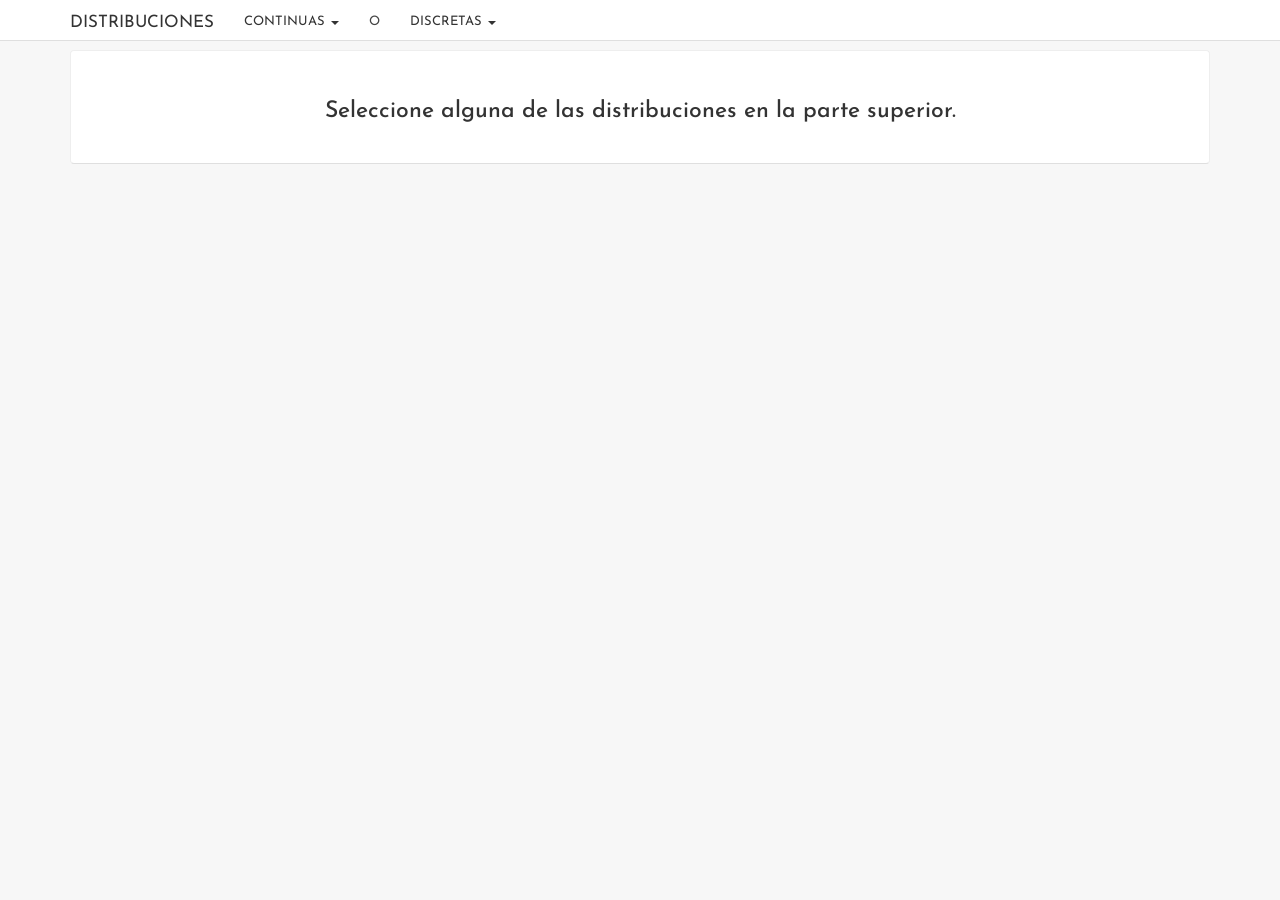
<file: index.html>
<!DOCTYPE html>
<html lang="en">

<head>
	<meta http-equiv="content-type" content="text/html; charset=UTF-8">
    <title>Proyecto Simulación - Fase 1</title>
    <meta name="viewport" content="width=device-width, initial-scale=1.0">
    <meta charset="utf-8">
    <link rel="stylesheet" href="css/bootstrap.css" media="screen">
    <link rel="stylesheet" type="text/css" href="http://fonts.googleapis.com/css?family=Josefin+Sans:300,400,700">
    <link rel="stylesheet" href="bootswatch/css/bootswatch.css">
    <!-- HTML5 shim and Respond.js IE8 support of HTML5 elements and media queries -->
    <!--[if lt IE 9]>
      <script src="../bower_components/bootstrap/assets/js/html5shiv.js"></script>
      <script src="../bower_components/bootstrap/assets/js/respond.min.js"></script>
    <![endif]-->
    <script src="bootswatch/js/bsa_002.js" async="" type="text/javascript"></script>
    <script src="js/jquery.js"></script>
    <script type="text/javascript" src = "js/jsapi.js" charset="utf-8"></script>
    <script type="text/javascript">
        google.load("visualization", "1", {packages:["corechart"]});
    </script>
    <script src="js/bootstrap.js"></script>
    <script src="bootswatch/js/bootswatch.js"></script>
    <script src="main.js"></script>
</head>

<body onload="$('#histo').hide();">
            <div class="navbar navbar-default navbar-fixed-top">
		<div class="container">
			<div class="navbar-header">
				<a href="#" class="navbar-brand">DISTRIBUCIONES</a>
				<button class="navbar-toggle" type="button" data-toggle="collapse" data-target="#navbar-main">
					<span class="icon-bar"></span>
					<span class="icon-bar"></span>
					<span class="icon-bar"></span>
				</button>
			</div>
			<div class="navbar-collapse collapse" id="navbar-main">
				<ul class="nav navbar-nav">
					<li class="dropdown">
						<a class="dropdown-toggle" data-toggle="dropdown" href="#" id="themes">CONTINUAS <span class="caret"></span></a>
						<ul class="dropdown-menu">
							<li> <a href="#" onclick="distribucion(this);">Normal</a> </li>
							<li> <a href="#" onclick="distribucion(this);">Uniforme Continuia</a> </li>
							<li> <a href="#" onclick="distribucion(this);">Log-Normal</a> </li>
							<li> <a href="#" onclick="distribucion(this);">Gamma</a> </li>
							<li> <a href="#" onclick="distribucion(this);">Beta</a> </li>
							<li> <a href="#" onclick="distribucion(this);">Exponencial</a> </li>
						</ul>
					</li>
					<li class="disabled">
						<a>O</a>
					</li>
					<li class="dropdown">
						<a class="dropdown-toggle" data-toggle="dropdown" href="#" id="themes">DISCRETAS <span class="caret"></span></a>
						<ul class="dropdown-menu">
							<li> <a href="#" onclick="distribucion(this);">Uniforme Discreta</a> </li>
							<li> <a href="#" onclick="distribucion(this);">Binomial</a> </li>
							<li> <a href="#" onclick="distribucion(this);">Bernoulli</a> </li>
							<li> <a href="#" onclick="distribucion(this);">Geométrica</a> </li>
							<li> <a href="#" onclick="distribucion(this);">Poisson</a> </li>
						</ul>
					</li>
				</div><!--navbar-main-->
			</div><!--container-->
		</div><!--navbar-fixed-top-->

		<div class="container">
			<div class="row">
				<div class="col-lg-12">
					<div class="navbar navbar-default">
						<div style="padding:30px;">
							<form class="form-horizontal" style="display:none" id="form_data">
								<div class="control-group">
									<h3 id="distribucion"></h3>
									<br/>
									<div class="controls form-inline" id="campos">

										<label for="iteraciones">Iteraciones</label>
										<input type="number" class="input-small" placeholder="nº Iteraciones" id="iteraciones" name="iteraciones">

										<label for="iteraciones">Semilla</label>
										<input type="number" class="input-small" placeholder="semilla" id="semilla" name="semilla">

										<label id="a_label" for="a">a</label>
										<input type="number" class="input-small" placeholder="a" id="a" name="a">

										<label id="n_label" for="n">n</label>
										<input type="number" class="input-small" placeholder="n" id="n" name="n">

										<label id="b_label" for="b">b</label>
										<input type="number" class="input-small" placeholder="b" id="b" name="b">

										<label id="lambda_label" for="lambda">Lambda</label>
										<input type="number" class="input-small" placeholder="lambda" id="lambda" name="lambda">

										<label id="mu_label" for="mu">Mu</label>
										<input type="number" class="input-small" placeholder="mu" id="mu" name="mu">

										<label id="teta_label" for="teta">Teta</label>
										<input type="number" class="input-small" placeholder="teta" id="teta" name="teta">

										<label id="p_label" for="p">P</label>
										<input type="number" class="input-small" placeholder="p" id="p" name="p">

										<input type="hidden" value="" id="tipo_distribucion" name="tipo_distribucion">

										<br>
										<br>
										<button type="button" class="btn btn-default btn-sm" onclick="ejecutarSimulador()" >Ejecutar</button>
									</div>
								</div>
							</form>
							<h3 style="text-align:center" id="text_inicio">Seleccione alguna de las distribuciones en la parte superior.</h3>
						</div>
					</div>
				</div>
			</div>
			<!--row-->


	</div>

        <div id="histo" class="container">
            <div class="row">
                <div class="col-lg-12">
                    <div class="navbar navbar-default">
                        <div style="padding:30px;">

                            <div id="chart_div" style="width: 900px; height: 500px;"></div>
                            <div class="row"  id="result"> </div>

                        </div>
                    </div>
                </div>
            </div>
        </div>

</body>
</html>
</file>
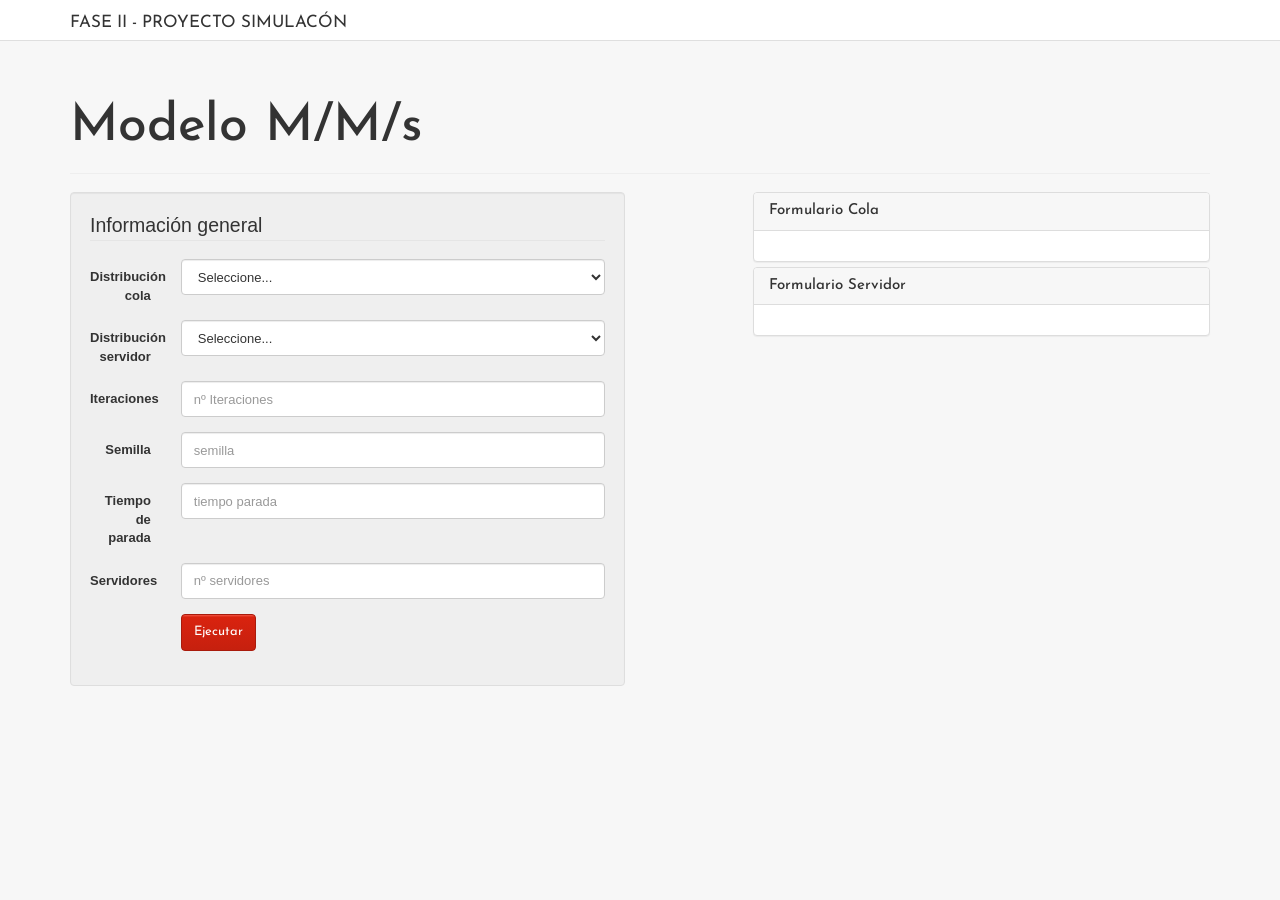
<file: fase2.html>
<!DOCTYPE html>
<html lang="en">

<head>
	<meta http-equiv="content-type" content="text/html; charset=UTF-8">
    <title>Proyecto Simulación - Fase 1</title>
    <meta name="viewport" content="width=device-width, initial-scale=1.0">
    <meta charset="utf-8">
    <link rel="stylesheet" href="css/bootstrap.css" media="screen">
    <link rel="stylesheet" type="text/css" href="http://fonts.googleapis.com/css?family=Josefin+Sans:300,400,700">
    <link rel="stylesheet" href="bootswatch/css/bootswatch.css">
    <!-- HTML5 shim and Respond.js IE8 support of HTML5 elements and media queries -->
    <!--[if lt IE 9]>
      <script src="../bower_components/bootstrap/assets/js/html5shiv.js"></script>
      <script src="../bower_components/bootstrap/assets/js/respond.min.js"></script>
    <![endif]-->
    <script src="bootswatch/js/bsa_002.js" async="" type="text/javascript"></script>
    <script src="js/jquery.js"></script>
    <script type="text/javascript" src = "js/jsapi.js" charset="utf-8"></script>
    <script src="js/bootstrap.js"></script>
    <script src="bootswatch/js/bootswatch.js"></script>
    <script src="fase2.js"></script>
</head>

<body onload="$('#histo').hide();">
	<div class="navbar navbar-default navbar-fixed-top">
		<div class="container">
			<div class="navbar-header">
				<a href="#" class="navbar-brand">FASE II - PROYECTO SIMULAC&Oacute;N	</a>
				<button class="navbar-toggle" type="button" data-toggle="collapse" data-target="#navbar-main">
					<span class="icon-bar"></span>
					<span class="icon-bar"></span>
					<span class="icon-bar"></span>
				</button>
			</div>
			<div class="navbar-collapse collapse" id="navbar-main">
				</div><!--navbar-main-->
			</div><!--container-->
		</div><!--navbar-fixed-top-->

	<div class="container">
		<div class="bs-docs-section">
        <div class="row">
          <div class="col-lg-12">
            <div class="page-header">
              <h1 id="forms">Modelo M/M/s</h1>
            </div>
          </div>
        </div>

        <div class="row">
          <div class="col-lg-6">
            <div class="well">
              <form class="bs-example form-horizontal">
                <fieldset>
                  <legend>Informaci&oacute;n general</legend>
                  <div class="form-group">
                    <label for="cola" class="col-lg-2 control-label">Distribuci&oacute;n cola</label>
                    <div class="col-lg-10">
                      <select id="cola" name="cola" class="form-control" onchange="distribucion(this);">
						<option selected value="-1">Seleccione...</option>
						<optgroup label="DISCRETAS">
							<option value="Normal">Normal</option>
							<option value="Uniforme Continuia">Uniforme Continuia</option>
							<option value="Log-Normal">Log-Normal</option>
							<option value="Gamma">Gamma</option>
							<option value="Beta">Beta</option>
							<option value="Exponencial">Exponencial</option>
						</optgroup>
						<optgroup label="CONTINUAS">
							<option value="Uniforme Discreta">Uniforme Discreta</option>
							<option value="Binomial">Binomial</option>
							<option value="Bernoulli">Bernoulli</option>
							<option value="Geométrica">Geométrica</option>
							<option value="Poisson">Poisson</option>
						</optgroup>
					</select>
                    </div>
                  </div>
                  <div class="form-group">
					<label for="servidor" class="col-lg-2 control-label">Distribuci&oacute;n servidor</label>
                    <div class="col-lg-10">
                      <select id="servidor" name="servidor" class="form-control" onchange="distribucion(this);">
						<option selected value="-1">Seleccione...</option>
						<optgroup label="DISCRETAS">
							<option value="Normal">Normal</option>
							<option value="Uniforme Continuia">Uniforme Continuia</option>
							<option value="Log-Normal">Log-Normal</option>
							<option value="Gamma">Gamma</option>
							<option value="Beta">Beta</option>
							<option value="Exponencial">Exponencial</option>
						</optgroup>
						<optgroup label="CONTINUAS">
							<option value="Uniforme Discreta">Uniforme Discreta</option>
							<option value="Binomial">Binomial</option>
							<option value="Bernoulli">Bernoulli</option>
							<option value="Geométrica">Geométrica</option>
							<option value="Poisson">Poisson</option>
						</optgroup>
					</select>
                    </div>
                  </div>
				  <div class="form-group">
                    <label for="iteraciones" class="col-lg-2 control-label">Iteraciones</label>
                    <div class="col-lg-10">
                      <input class="form-control" id="iteraciones" name="iteraciones" placeholder="nº Iteraciones" type="number">
                    </div>
                  </div>
                  <div class="form-group">
                    <label for="semilla" class="col-lg-2 control-label">Semilla</label>
                    <div class="col-lg-10">
                      <input class="form-control" id="semilla" placeholder="semilla" type="number">
                    </div>
                  </div>
                  <div class="form-group">
                    <label for="time_stop" class="col-lg-2 control-label">Tiempo de parada</label>
                    <div class="col-lg-10">
                      <input class="form-control" id="time_stop" placeholder="tiempo parada" type="number">
                    </div>
                  </div>
                  <div class="form-group">
                    <label for="num_servidores" class="col-lg-2 control-label">Servidores</label>
                    <div class="col-lg-10">
                      <input class="form-control" id="num_servidores" name="num_servidores" placeholder="nº servidores" type="number">
                    </div>
                  </div>
                  <div class="form-group">
                    <div class="col-lg-10 col-lg-offset-2">
                      <!--<button class="btn btn-default">Cancel</button>-->
                      <button type="button"  onclick="ejecutarSimulador()" class="btn btn-primary">Ejecutar</button>
                    </div>
                  </div>
                </fieldset>
              </form>
            </div>
          </div>

          <div class="col-lg-5 col-lg-offset-1">
			  <div class="panel-group" id="accordion">
				  <div class="panel panel-default">
					<div class="panel-heading">
					  <h4 class="panel-title">
						<a data-toggle="collapse" data-parent="#accordion" href="#collapse_cola">
						  Formulario Cola
						</a>
					  </h4>
					</div>
					<div id="collapse_cola" class="panel-collapse collapse in">
					  <div class="panel-body">

							<form class="bs-example" style="display:none" id="form_cola">
								<h3 id="form_title_cola"></h3>
								<br/>
								<div class="form-group">
								<label class="control-label" id="cola_a_label" for="a">a</label>
								<input type="number" class="form-control" placeholder="a" id="cola_a" name="cola_a">
								</div>

								<div class="form-group">
								<label class="control-label" id="cola_n_label" for="n">n</label>
								<input type="number" class="form-control" placeholder="n" id="cola_n" name="cola_n">
								</div>

								<div class="form-group">
								<label class="control-label" id="cola_b_label" for="b">b</label>
								<input type="number" class="form-control" placeholder="b" id="cola_b" name="cola_b">
								</div>

								<div class="form-group">
								<label class="control-label" id="cola_lambda_label" for="lambda">Lambda</label>
								<input type="number" class="form-control" placeholder="lambda" id="cola_lambda" name="cola_lambda">
								</div>

								<div class="form-group">
								<label class="control-label" id="cola_mu_label" for="mu">Mu</label>
								<input type="number" class="form-control" placeholder="mu" id="cola_mu" name="cola_mu">
								</div>

								<div class="form-group">
								<label class="control-label" id="cola_teta_label" for="teta">Theta</label>
								<input type="number" class="form-control" placeholder="teta" id="cola_teta" name="cola_teta">
								</div>

								<div class="form-group">
								<label class="control-label" id="cola_p_label" for="p">P</label>
								<input type="number" class="form-control" placeholder="p" id="cola_p" name="cola_p">
								</div>

								<input type="hidden" value="" id="cola_tipo_distribucion" name="cola_tipo_distribucion">
							</form>

					  </div>
					</div>
				  </div>
				  <div class="panel panel-default">
					<div class="panel-heading">
					  <h4 class="panel-title">
						<a data-toggle="collapse" data-parent="#accordion" href="#collapse_servidor">
						  Formulario Servidor
						</a>
					  </h4>
					</div>
					<div id="collapse_servidor" class="panel-collapse collapse in">
					  <div class="panel-body">
							<form class="bs-example" style="display:none" id="form_servidor">
								<h3 id="form_title_servidor"></h3>
								<br/>
								<div class="form-group">

								<label class="control-label" id="servidor_a_label" for="a">a</label>
								<input type="number" class="form-control" placeholder="a" id="servidor_a" name="servidor_a">
								</div>

								<div class="form-group">
								<label class="control-label" id="servidor_n_label" for="n">n</label>
								<input type="number" class="form-control" placeholder="n" id="servidor_n" name="servidor_n">
								</div>

								<div class="form-group">
								<label class="control-label" id="servidor_b_label" for="b">b</label>
								<input type="number" class="form-control" placeholder="b" id="servidor_b" name="servidor_b">
								</div>

								<div class="form-group">
								<label class="control-label" id="servidor_lambda_label" for="lambda">Lambda</label>
								<input type="number" class="form-control" placeholder="lambda" id="servidor_lambda" name="servidor_lambda">
								</div>

								<div class="form-group">
								<label class="control-label" id="servidor_mu_label" for="mu">Mu</label>
								<input type="number" class="form-control" placeholder="mu" id="servidor_mu" name="servidor_mu">
								</div>

								<div class="form-group">
								<label class="control-label" id="servidor_teta_label" for="teta">Theta</label>
								<input type="number" class="form-control" placeholder="teta" id="servidor_teta" name="servidor_teta">
								</div>

								<div class="form-group">
								<label class="control-label" id="servidor_p_label" for="p">P</label>
								<input type="number" class="form-control" placeholder="p" id="servidor_p" name="servidor_p">
								</div>

								<input type="hidden" value="" id="servidor_tipo_distribucion" name="servidor_tipo_distribucion">
							</form>

					  </div>
					</div>
				  </div>
				  </div>
          </div>
        </div>
      </div>
	</div>
			<!--RESULTADOS--->
			<div id="histo" class="container">
            <div class="row">
                <div class="col-lg-12">
                    <div class="navbar navbar-default">
                        <div style="padding:30px;">
                            <div class="row"  id="result"></div>
                        </div>
                    </div>
                </div>
            </div>
        </div>


	</div>
</body>
</html>
</file>
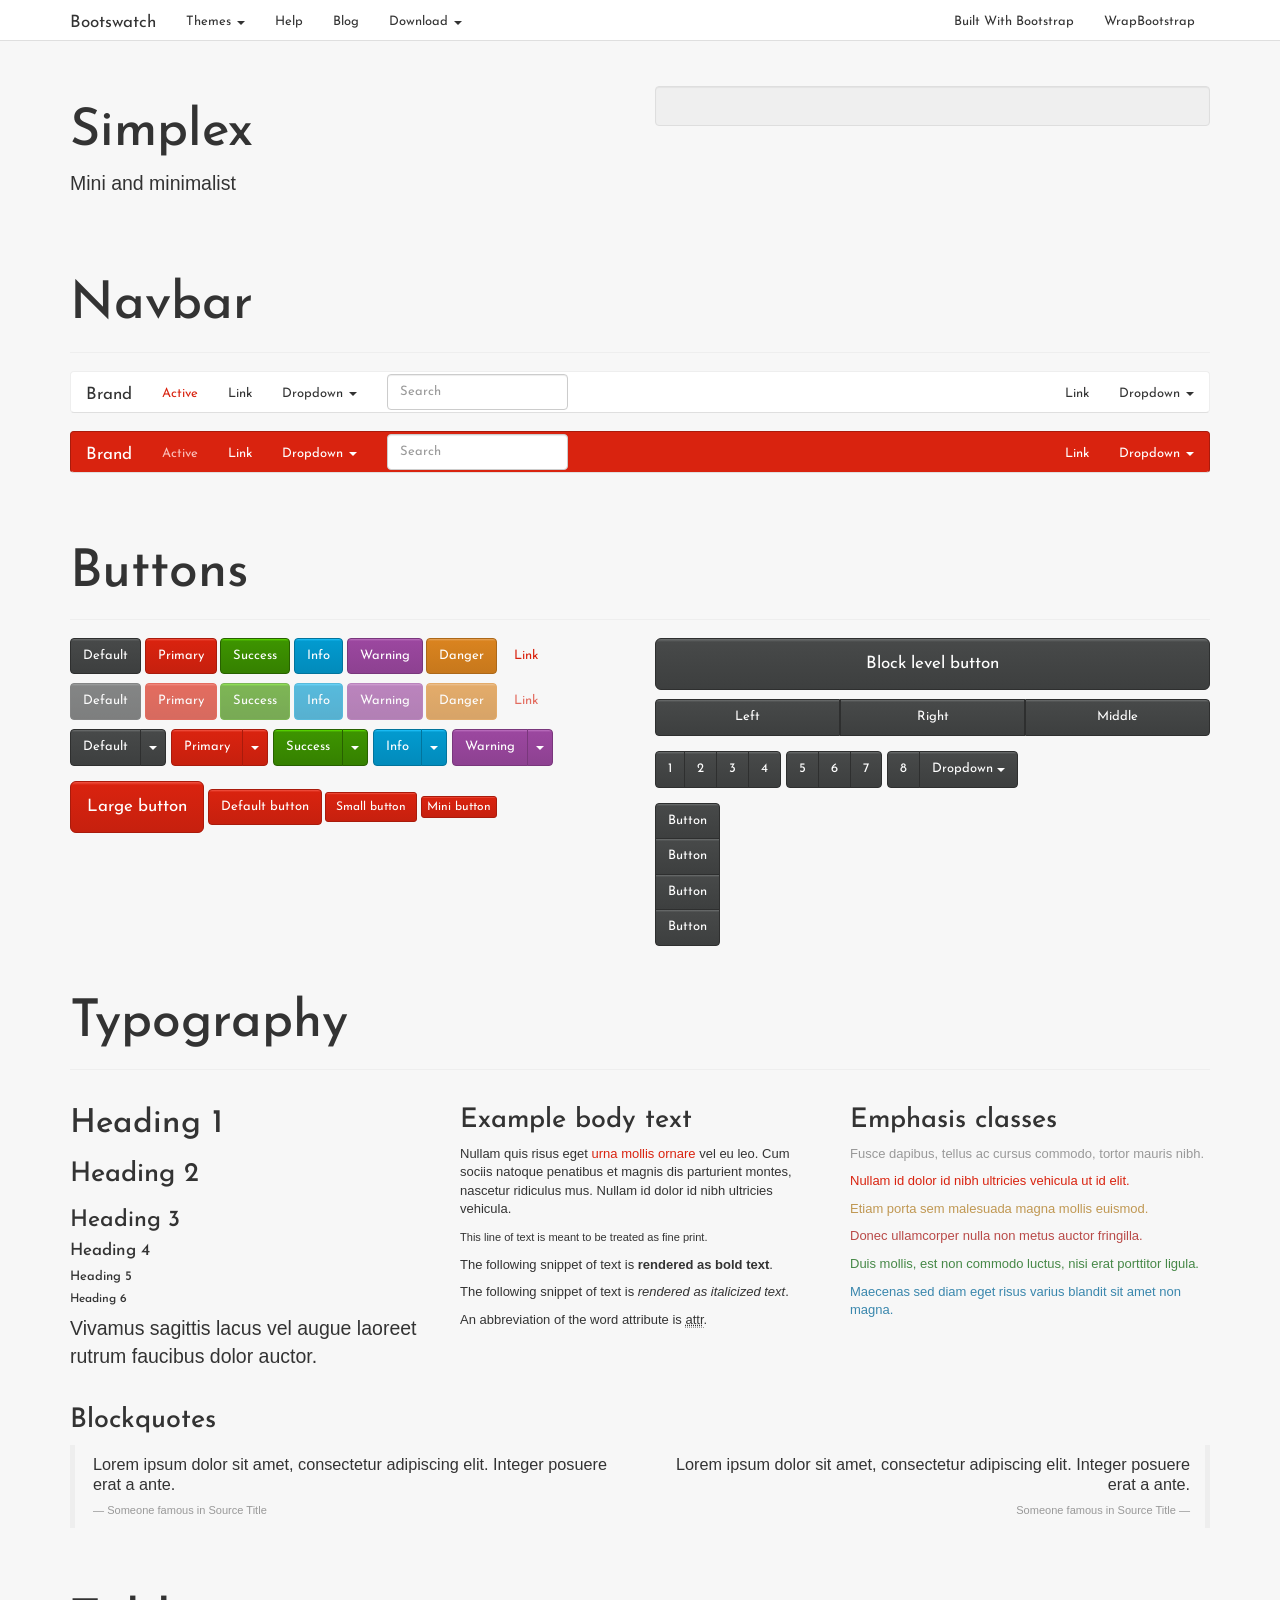
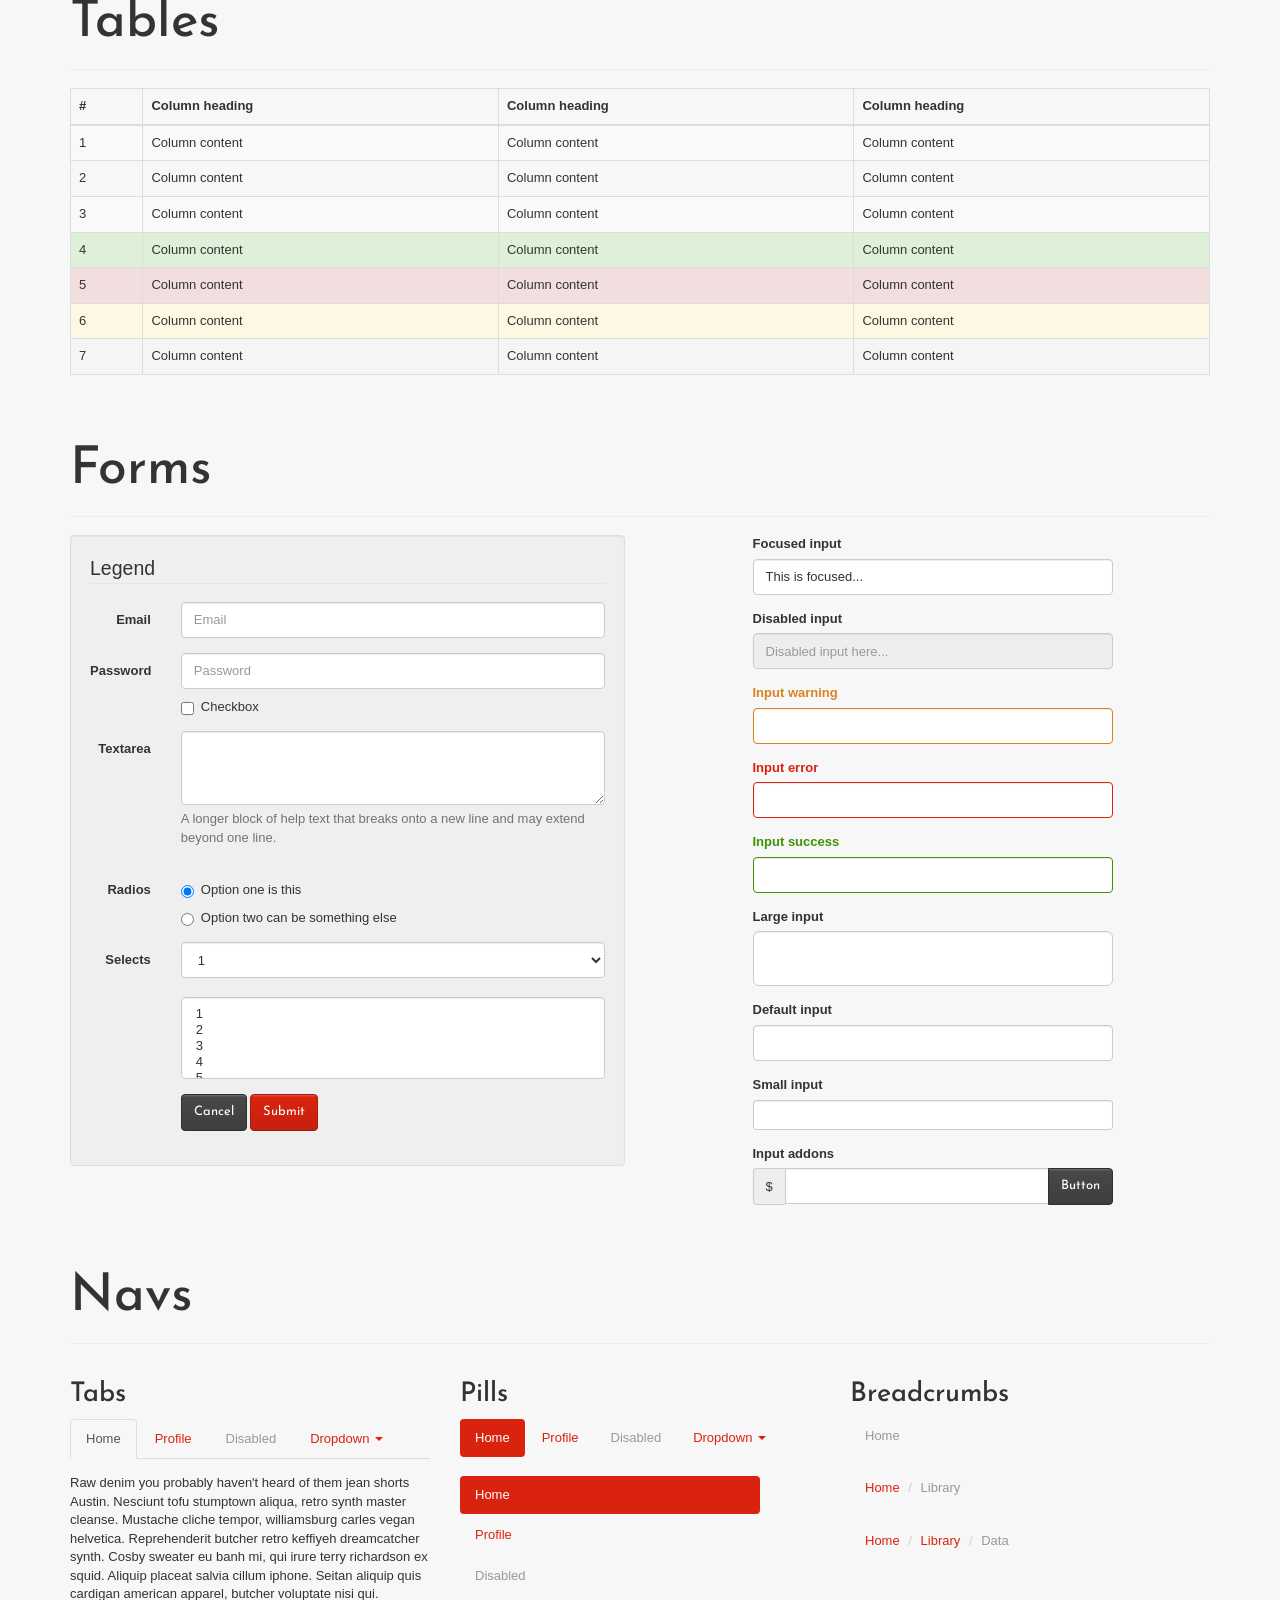
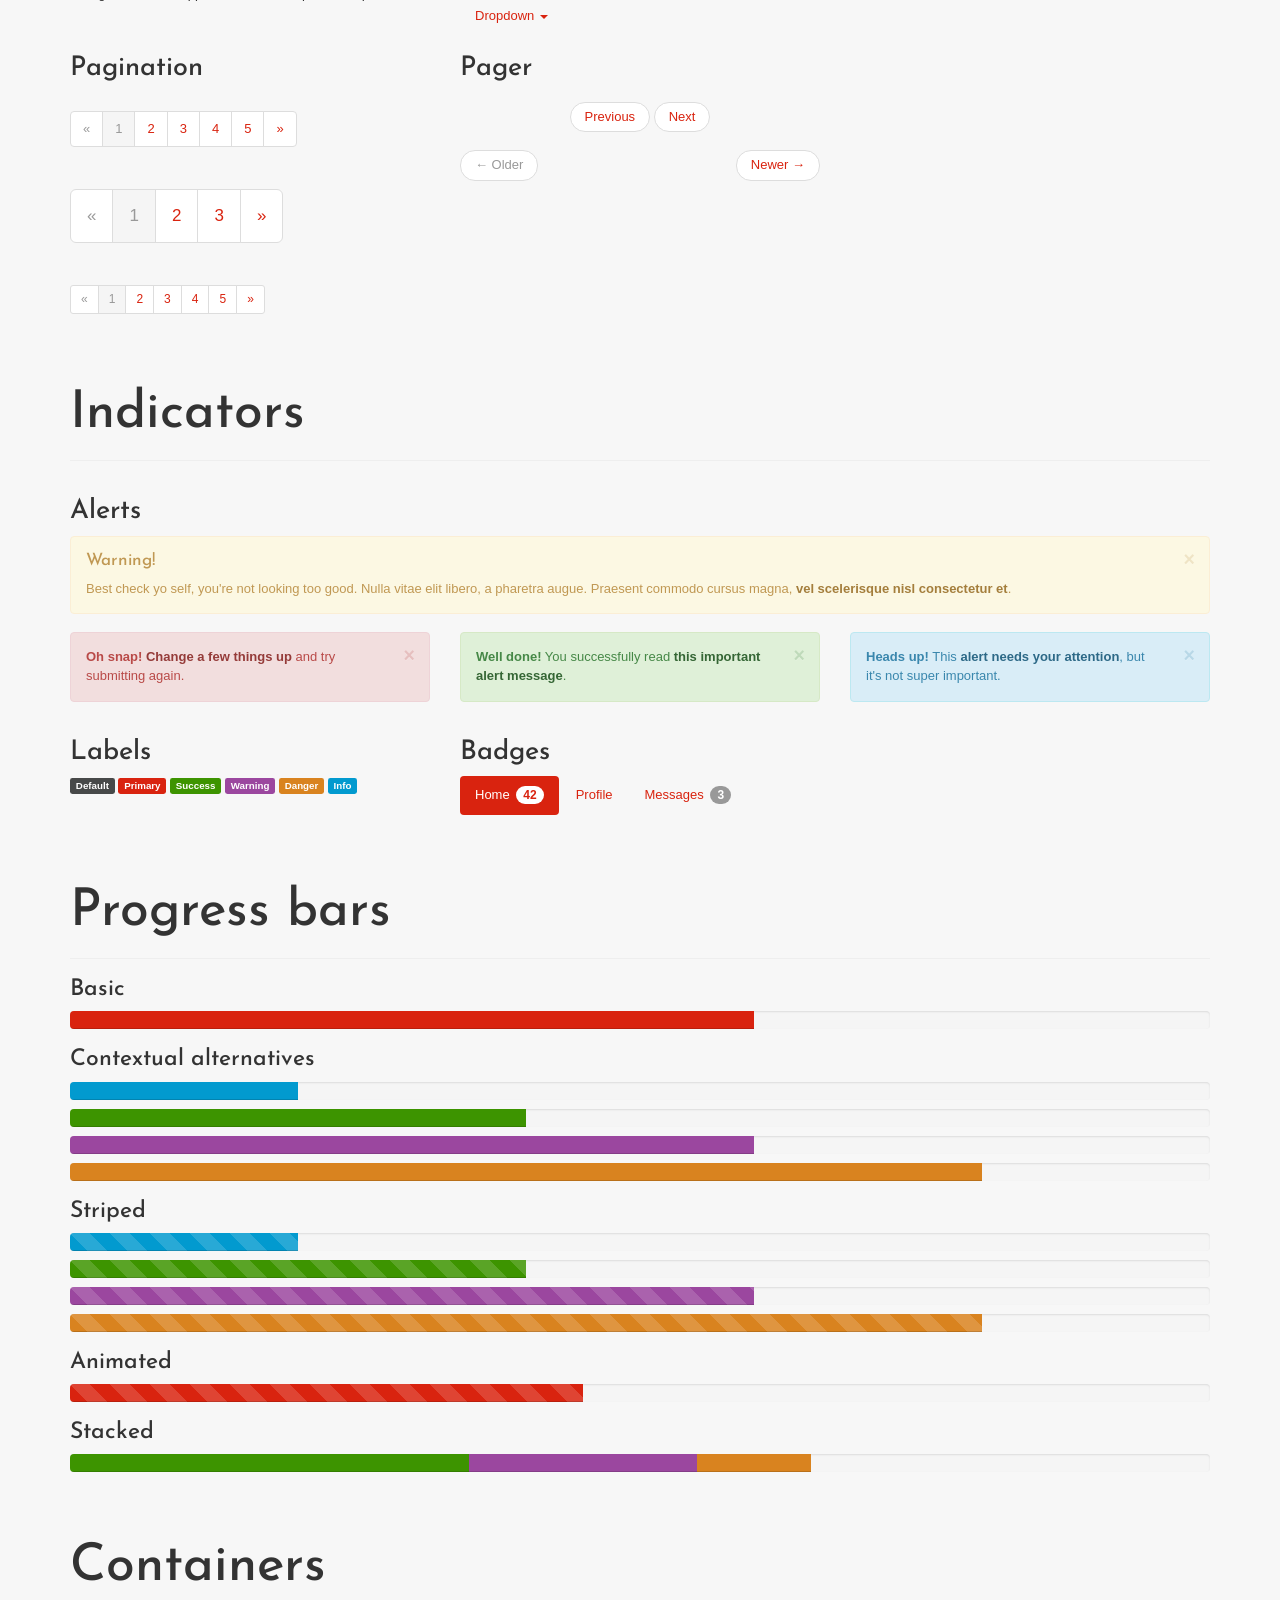
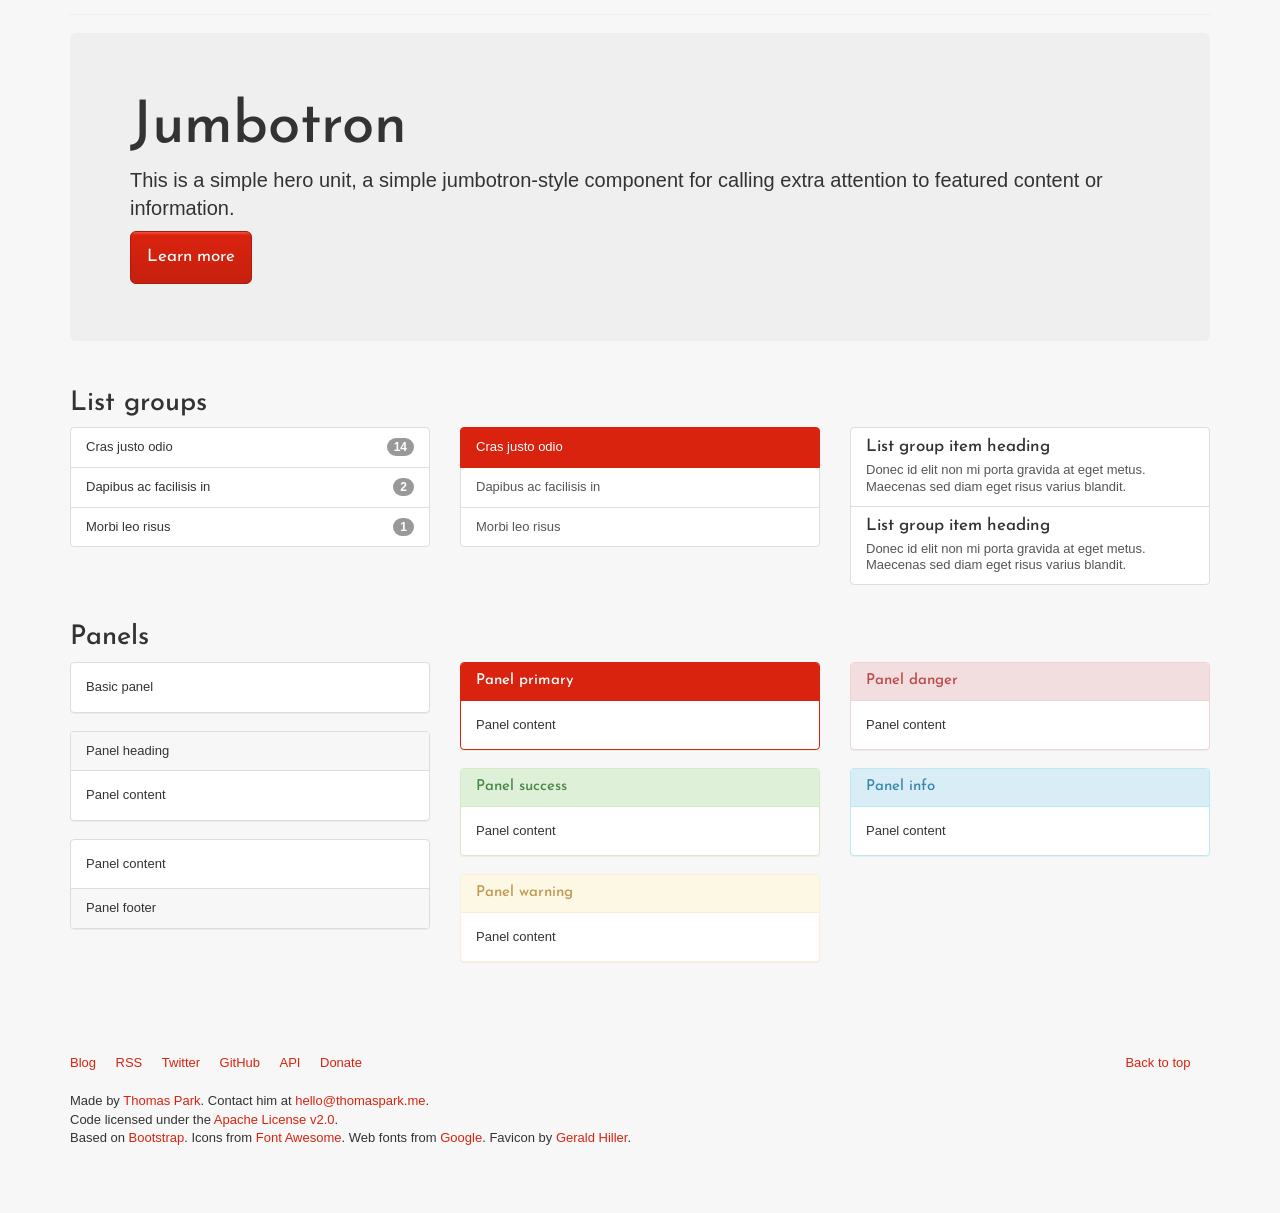
<file: index.res.html>
<!DOCTYPE html>
<html lang="en">

<head>
<meta http-equiv="content-type" content="text/html; charset=UTF-8">
    <title>Bootswatch: Simplex</title>
    <meta name="viewport" content="width=device-width, initial-scale=1.0">
    <meta charset="utf-8">
    <link rel="stylesheet" href="css/bootstrap.css" media="screen">
    <link rel="stylesheet" type="text/css" href="http://fonts.googleapis.com/css?family=Josefin+Sans:300,400,700">
    <link rel="stylesheet" href="bootswatch/css/bootswatch.css">
    <!-- HTML5 shim and Respond.js IE8 support of HTML5 elements and media queries -->
    <!--[if lt IE 9]>
      <script src="../bower_components/bootstrap/assets/js/html5shiv.js"></script>
      <script src="../bower_components/bootstrap/assets/js/respond.min.js"></script>
    <![endif]-->

  <script src="bootswatch/js/bsa_002.js" async="" type="text/javascript"></script>

</head>
  <body>
    <script src="bootswatch/js/bsa.js"></script>

    <div class="navbar navbar-default navbar-fixed-top">
      <div class="container">
        <div class="navbar-header">
          <a href="http://bootswatch.com/" class="navbar-brand">Bootswatch</a>
          <button class="navbar-toggle" type="button" data-toggle="collapse" data-target="#navbar-main">
            <span class="icon-bar"></span>
            <span class="icon-bar"></span>
            <span class="icon-bar"></span>
          </button>
        </div>
        <div class="navbar-collapse collapse" id="navbar-main">
          <ul class="nav navbar-nav">
            <li class="dropdown">
              <a class="dropdown-toggle" data-toggle="dropdown" href="#" id="themes">Themes <span class="caret"></span></a>
              <ul class="dropdown-menu" aria-labelledby="themes">
                <li><a tabindex="-1" href="http://bootswatch.com/default/">Default</a></li>
                <li class="divider"></li>
                <li><a tabindex="-1" href="http://bootswatch.com/amelia/">Amelia</a></li>
                <li><a tabindex="-1" href="http://bootswatch.com/cerulean/">Cerulean</a></li>
                <li><a tabindex="-1" href="http://bootswatch.com/cosmo/">Cosmo</a></li>
                <li><a tabindex="-1" href="http://bootswatch.com/cyborg/">Cyborg</a></li>
                <li><a tabindex="-1" href="http://bootswatch.com/flatly/">Flatly</a></li>
                <li><a tabindex="-1" href="http://bootswatch.com/journal/">Journal</a></li>
                <li><a tabindex="-1" href="http://bootswatch.com/readable/">Readable</a></li>
                <li><a tabindex="-1" href="http://bootswatch.com/simplex/">Simplex</a></li>
                <li><a tabindex="-1" href="http://bootswatch.com/slate/">Slate</a></li>
                <li><a tabindex="-1" href="http://bootswatch.com/spacelab/">Spacelab</a></li>
                <li><a tabindex="-1" href="http://bootswatch.com/united/">United</a></li>
              </ul>
            </li>
            <li>
              <a href="http://bootswatch.com/help/">Help</a>
            </li>
            <li>
              <a href="http://news.bootswatch.com/">Blog</a>
            </li>
            <li class="dropdown">
              <a class="dropdown-toggle" data-toggle="dropdown" href="#" id="download">Download <span class="caret"></span></a>
              <ul class="dropdown-menu" aria-labelledby="download">
                <li><a tabindex="-1" href="http://bootswatch.com/simplex/bootstrap.min.css">bootstrap.min.css</a></li>
                <li><a tabindex="-1" href="http://bootswatch.com/simplex/bootstrap.css">bootstrap.css</a></li>
                <li class="divider"></li>
                <li><a tabindex="-1" href="http://bootswatch.com/simplex/variables.less">variables.less</a></li>
                <li><a tabindex="-1" href="http://bootswatch.com/simplex/bootswatch.less">bootswatch.less</a></li>
              </ul>
            </li>
          </ul>

          <ul class="nav navbar-nav navbar-right">
            <li><a href="http://builtwithbootstrap.com/" target="_blank">Built With Bootstrap</a></li>
            <li><a href="https://wrapbootstrap.com/?ref=bsw" target="_blank">WrapBootstrap</a></li>
          </ul>

        </div>
      </div>
    </div>


    <div class="container">

      <div class="page-header" id="banner">
        <div class="row">
          <div class="col-lg-6">
            <h1>Simplex</h1>
            <p class="lead">Mini and minimalist</p>
          </div>
          <div class="col-lg-6">
            <div class="bsa well">
                <div id="bsap_1277971" class="bsarocks bsap_c466df00a3cd5ee8568b5c4983b6bb19"></div>
            </div>
          </div>
        </div>
      </div>

      <!-- Navbar
      ================================================== -->
      <div class="bs-docs-section clearfix">
        <div class="row">
          <div class="col-lg-12">
            <div class="page-header">
              <h1 id="navbar">Navbar</h1>
            </div>

            <div class="bs-example">
              <div class="navbar navbar-default">
                <div class="navbar-header">
                  <button type="button" class="navbar-toggle" data-toggle="collapse" data-target=".navbar-responsive-collapse">
                    <span class="icon-bar"></span>
                    <span class="icon-bar"></span>
                    <span class="icon-bar"></span>
                  </button>
                  <a class="navbar-brand" href="#">Brand</a>
                </div>
                <div class="navbar-collapse collapse navbar-responsive-collapse">
                  <ul class="nav navbar-nav">
                    <li class="active"><a href="#">Active</a></li>
                    <li><a href="#">Link</a></li>
                    <li class="dropdown">
                      <a href="#" class="dropdown-toggle" data-toggle="dropdown">Dropdown <b class="caret"></b></a>
                      <ul class="dropdown-menu">
                        <li><a href="#">Action</a></li>
                        <li><a href="#">Another action</a></li>
                        <li><a href="#">Something else here</a></li>
                        <li class="divider"></li>
                        <li class="dropdown-header">Dropdown header</li>
                        <li><a href="#">Separated link</a></li>
                        <li><a href="#">One more separated link</a></li>
                      </ul>
                    </li>
                  </ul>
                  <form class="navbar-form navbar-left">
                    <input class="form-control col-lg-8" placeholder="Search" type="text">
                  </form>
                  <ul class="nav navbar-nav navbar-right">
                    <li><a href="#">Link</a></li>
                    <li class="dropdown">
                      <a href="#" class="dropdown-toggle" data-toggle="dropdown">Dropdown <b class="caret"></b></a>
                      <ul class="dropdown-menu">
                        <li><a href="#">Action</a></li>
                        <li><a href="#">Another action</a></li>
                        <li><a href="#">Something else here</a></li>
                        <li class="divider"></li>
                        <li><a href="#">Separated link</a></li>
                      </ul>
                    </li>
                  </ul>
                </div><!-- /.nav-collapse -->
              </div><!-- /.navbar -->


              <div class="navbar navbar-inverse">
                <div class="navbar-header">
                  <button type="button" class="navbar-toggle" data-toggle="collapse" data-target=".navbar-inverse-collapse">
                    <span class="icon-bar"></span>
                    <span class="icon-bar"></span>
                    <span class="icon-bar"></span>
                  </button>
                  <a class="navbar-brand" href="#">Brand</a>
                </div>
                <div class="navbar-collapse collapse navbar-inverse-collapse">
                  <ul class="nav navbar-nav">
                    <li class="active"><a href="#">Active</a></li>
                    <li><a href="#">Link</a></li>
                    <li class="dropdown">
                      <a href="#" class="dropdown-toggle" data-toggle="dropdown">Dropdown <b class="caret"></b></a>
                      <ul class="dropdown-menu">
                        <li><a href="#">Action</a></li>
                        <li><a href="#">Another action</a></li>
                        <li><a href="#">Something else here</a></li>
                        <li class="divider"></li>
                        <li class="dropdown-header">Dropdown header</li>
                        <li><a href="#">Separated link</a></li>
                        <li><a href="#">One more separated link</a></li>
                      </ul>
                    </li>
                  </ul>
                  <form class="navbar-form navbar-left">
                    <input class="form-control col-lg-8" placeholder="Search" type="text">
                  </form>
                  <ul class="nav navbar-nav navbar-right">
                    <li><a href="#">Link</a></li>
                    <li class="dropdown">
                      <a href="#" class="dropdown-toggle" data-toggle="dropdown">Dropdown <b class="caret"></b></a>
                      <ul class="dropdown-menu">
                        <li><a href="#">Action</a></li>
                        <li><a href="#">Another action</a></li>
                        <li><a href="#">Something else here</a></li>
                        <li class="divider"></li>
                        <li><a href="#">Separated link</a></li>
                      </ul>
                    </li>
                  </ul>
                </div><!-- /.nav-collapse -->
              </div><!-- /.navbar -->
            </div><!-- /example -->

          </div>
        </div>
      </div>


      <!-- Buttons
      ================================================== -->
      <div class="bs-docs-section">
        <div class="page-header">
          <div class="row">
            <div class="col-lg-12">
              <h1 id="buttons">Buttons</h1>
            </div>
          </div>
        </div>

        <div class="row">
          <div class="col-lg-6">

            <div class="bs-example">
              <p>
                <button type="button" class="btn btn-default">Default</button>
                <button type="button" class="btn btn-primary">Primary</button>
                <button type="button" class="btn btn-success">Success</button>
                <button type="button" class="btn btn-info">Info</button>
                <button type="button" class="btn btn-warning">Warning</button>
                <button type="button" class="btn btn-danger">Danger</button>
                <button type="button" class="btn btn-link">Link</button>
              </p>
            </div>

            <div class="bs-example">
              <p>
                <button type="button" class="btn btn-default disabled">Default</button>
                <button type="button" class="btn btn-primary disabled">Primary</button>
                <button type="button" class="btn btn-success disabled">Success</button>
                <button type="button" class="btn btn-info disabled">Info</button>
                <button type="button" class="btn btn-warning disabled">Warning</button>
                <button type="button" class="btn btn-danger disabled">Danger</button>
                <button type="button" class="btn btn-link disabled">Link</button>
              </p>
            </div>


            <div class="bs-example" style="margin-bottom: 15px;">
              <div class="btn-toolbar" style="margin: 0;">
                <div class="btn-group">
                  <button type="button" class="btn btn-default">Default</button>
                  <button type="button" class="btn btn-default dropdown-toggle" data-toggle="dropdown"><span class="caret"></span></button>
                  <ul class="dropdown-menu">
                    <li><a href="#">Action</a></li>
                    <li><a href="#">Another action</a></li>
                    <li><a href="#">Something else here</a></li>
                    <li class="divider"></li>
                    <li><a href="#">Separated link</a></li>
                  </ul>
                </div><!-- /btn-group -->
                <div class="btn-group">
                  <button type="button" class="btn btn-primary">Primary</button>
                  <button type="button" class="btn btn-primary dropdown-toggle" data-toggle="dropdown"><span class="caret"></span></button>
                  <ul class="dropdown-menu">
                    <li><a href="#">Action</a></li>
                    <li><a href="#">Another action</a></li>
                    <li><a href="#">Something else here</a></li>
                    <li class="divider"></li>
                    <li><a href="#">Separated link</a></li>
                  </ul>
                </div><!-- /btn-group -->
                <div class="btn-group">
                  <button type="button" class="btn btn-success">Success</button>
                  <button type="button" class="btn btn-success dropdown-toggle" data-toggle="dropdown"><span class="caret"></span></button>
                  <ul class="dropdown-menu">
                    <li><a href="#">Action</a></li>
                    <li><a href="#">Another action</a></li>
                    <li><a href="#">Something else here</a></li>
                    <li class="divider"></li>
                    <li><a href="#">Separated link</a></li>
                  </ul>
                </div><!-- /btn-group -->
                <div class="btn-group">
                  <button type="button" class="btn btn-info">Info</button>
                  <button type="button" class="btn btn-info dropdown-toggle" data-toggle="dropdown"><span class="caret"></span></button>
                  <ul class="dropdown-menu">
                    <li><a href="#">Action</a></li>
                    <li><a href="#">Another action</a></li>
                    <li><a href="#">Something else here</a></li>
                    <li class="divider"></li>
                    <li><a href="#">Separated link</a></li>
                  </ul>
                </div><!-- /btn-group -->
                <div class="btn-group">
                  <button type="button" class="btn btn-warning">Warning</button>
                  <button type="button" class="btn btn-warning dropdown-toggle" data-toggle="dropdown"><span class="caret"></span></button>
                  <ul class="dropdown-menu">
                    <li><a href="#">Action</a></li>
                    <li><a href="#">Another action</a></li>
                    <li><a href="#">Something else here</a></li>
                    <li class="divider"></li>
                    <li><a href="#">Separated link</a></li>
                  </ul>
                </div><!-- /btn-group -->
              </div><!-- /btn-toolbar -->
            </div>

            <div class="bs-example">
              <p>
                <button type="button" class="btn btn-primary btn-lg">Large button</button>
                <button type="button" class="btn btn-primary">Default button</button>
                <button type="button" class="btn btn-primary btn-sm">Small button</button>
                <button type="button" class="btn btn-primary btn-xs">Mini button</button>
              </p>
            </div>
            
          </div>
          <div class="col-lg-6">

            <div class="bs-example">
              <p>
                <button type="button" class="btn btn-default btn-lg btn-block">Block level button</button>
              </p>
            </div>


            <div class="bs-example" style="margin-bottom: 15px;">
              <div class="btn-group btn-group-justified">
                <a href="#" class="btn btn-default">Left</a>
                <a href="#" class="btn btn-default">Right</a>
                <a href="#" class="btn btn-default">Middle</a>
              </div>
            </div>

            <div class="bs-example" style="margin-bottom: 15px;">
              <div class="btn-toolbar">
                <div class="btn-group">
                  <button type="button" class="btn btn-default">1</button>
                  <button type="button" class="btn btn-default">2</button>
                  <button type="button" class="btn btn-default">3</button>
                  <button type="button" class="btn btn-default">4</button>
                </div>
                <div class="btn-group">
                  <button type="button" class="btn btn-default">5</button>
                  <button type="button" class="btn btn-default">6</button>
                  <button type="button" class="btn btn-default">7</button>
                </div>
                <div class="btn-group">
                  <button type="button" class="btn btn-default">8</button>

                  <div class="btn-group">
                    <button type="button" class="btn btn-default dropdown-toggle" data-toggle="dropdown">
                      Dropdown
                      <span class="caret"></span>
                    </button>
                    <ul class="dropdown-menu">
                      <li><a href="#">Dropdown link</a></li>
                      <li><a href="#">Dropdown link</a></li>
                      <li><a href="#">Dropdown link</a></li>
                     </ul>
                  </div>
                </div>
              </div>
            </div>

            <div class="bs-example">
              <div class="btn-group-vertical">
                  <button type="button" class="btn btn-default">Button</button>
                  <button type="button" class="btn btn-default">Button</button>
                  <button type="button" class="btn btn-default">Button</button>
                  <button type="button" class="btn btn-default">Button</button>
              </div>
            </div>

          </div>
        </div>
      </div>

      <!-- Typography
      ================================================== -->
      <div class="bs-docs-section">
        <div class="row">
          <div class="col-lg-12">
            <div class="page-header">
              <h1 id="type">Typography</h1>
            </div>
          </div>
        </div>

        <!-- Headings -->

        <div class="row">
          <div class="col-lg-4">
            <div class="bs-example bs-example-type">
              <h1>Heading 1</h1>
              <h2>Heading 2</h2>
              <h3>Heading 3</h3>
              <h4>Heading 4</h4>
              <h5>Heading 5</h5>
              <h6>Heading 6</h6>
            </div>
            <div class="bs-example">
              <p class="lead">Vivamus sagittis lacus vel augue laoreet rutrum faucibus dolor auctor.</p>
            </div>     
          </div>
          <div class="col-lg-4">
            <div class="bs-example">
              <h2>Example body text</h2>
              <p>Nullam quis risus eget <a href="#">urna mollis ornare</a>
 vel eu leo. Cum sociis natoque penatibus et magnis dis parturient 
montes, nascetur ridiculus mus. Nullam id dolor id nibh ultricies 
vehicula.</p>
              <p><small>This line of text is meant to be treated as fine print.</small></p>
              <p>The following snippet of text is <strong>rendered as bold text</strong>.</p>
              <p>The following snippet of text is <em>rendered as italicized text</em>.</p>
              <p>An abbreviation of the word attribute is <abbr title="attribute">attr</abbr>.</p>
            </div>

          </div>
          <div class="col-lg-4">

            <h2>Emphasis classes</h2>
            <div class="bs-example">
              <p class="text-muted">Fusce dapibus, tellus ac cursus commodo, tortor mauris nibh.</p>
              <p class="text-primary">Nullam id dolor id nibh ultricies vehicula ut id elit.</p>
              <p class="text-warning">Etiam porta sem malesuada magna mollis euismod.</p>
              <p class="text-danger">Donec ullamcorper nulla non metus auctor fringilla.</p>
              <p class="text-success">Duis mollis, est non commodo luctus, nisi erat porttitor ligula.</p>
              <p class="text-info">Maecenas sed diam eget risus varius blandit sit amet non magna.</p>
            </div>
            
          </div>
        </div>

        <!-- Blockquotes -->

        <div class="row">
          <div class="col-lg-12">
            <h2 id="type-blockquotes">Blockquotes</h2>
          </div>
        </div>
        <div class="row">
          <div class="col-lg-6">
            <blockquote>
              <p>Lorem ipsum dolor sit amet, consectetur adipiscing elit. Integer posuere erat a ante.</p>
              <small>Someone famous in <cite title="Source Title">Source Title</cite></small>
            </blockquote>
          </div>
          <div class="col-lg-6">
            <blockquote class="pull-right">
              <p>Lorem ipsum dolor sit amet, consectetur adipiscing elit. Integer posuere erat a ante.</p>
              <small>Someone famous in <cite title="Source Title">Source Title</cite></small>
            </blockquote>
          </div>
        </div>
      </div>

      <!-- Tables
      ================================================== -->
      <div class="bs-docs-section">

        <div class="row">
          <div class="col-lg-12">
            <div class="page-header">
              <h1 id="tables">Tables</h1>
            </div>

            <div class="bs-example table-responsive">
              <table class="table table-striped table-bordered table-hover">
                <thead>
                  <tr>
                    <th>#</th>
                    <th>Column heading</th>
                    <th>Column heading</th>
                    <th>Column heading</th>
                  </tr>
                </thead>
                <tbody>
                  <tr>
                    <td>1</td>
                    <td>Column content</td>
                    <td>Column content</td>
                    <td>Column content</td>
                  </tr>
                  <tr>
                    <td>2</td>
                    <td>Column content</td>
                    <td>Column content</td>
                    <td>Column content</td>
                  </tr>
                  <tr>
                    <td>3</td>
                    <td>Column content</td>
                    <td>Column content</td>
                    <td>Column content</td>
                  </tr>
                  <tr class="success">
                    <td>4</td>
                    <td>Column content</td>
                    <td>Column content</td>
                    <td>Column content</td>
                  </tr>
                  <tr class="danger">
                    <td>5</td>
                    <td>Column content</td>
                    <td>Column content</td>
                    <td>Column content</td>
                  </tr>
                  <tr class="warning">
                    <td>6</td>
                    <td>Column content</td>
                    <td>Column content</td>
                    <td>Column content</td>
                  </tr>
                  <tr class="active">
                    <td>7</td>
                    <td>Column content</td>
                    <td>Column content</td>
                    <td>Column content</td>
                  </tr>
                </tbody>
              </table>
            </div><!-- /example -->
          </div>
        </div>
      </div>

      <!-- Forms
      ================================================== -->
      <div class="bs-docs-section">
        <div class="row">
          <div class="col-lg-12">
            <div class="page-header">
              <h1 id="forms">Forms</h1>
            </div>
          </div>
        </div>

        <div class="row">
          <div class="col-lg-6">
            <div class="well">
              <form class="bs-example form-horizontal">
                <fieldset>
                  <legend>Legend</legend>
                  <div class="form-group">
                    <label for="inputEmail" class="col-lg-2 control-label">Email</label>
                    <div class="col-lg-10">
                      <input class="form-control" id="inputEmail" placeholder="Email" type="text">
                    </div>
                  </div>
                  <div class="form-group">
                    <label for="inputPassword" class="col-lg-2 control-label">Password</label>
                    <div class="col-lg-10">
                      <input class="form-control" id="inputPassword" placeholder="Password" type="password">
                      <div class="checkbox">
                        <label>
                          <input type="checkbox"> Checkbox
                        </label>
                      </div>
                    </div>
                  </div>
                  <div class="form-group">
                    <label for="textArea" class="col-lg-2 control-label">Textarea</label>
                    <div class="col-lg-10">
                      <textarea class="form-control" rows="3" id="textArea"></textarea>
                      <span class="help-block">A longer block of help text that breaks onto a new line and may extend beyond one line.</span>
                    </div>
                  </div>
                  <div class="form-group">
                    <label class="col-lg-2 control-label">Radios</label>
                    <div class="col-lg-10">
                      <div class="radio">
                        <label>
                          <input name="optionsRadios" id="optionsRadios1" value="option1" checked="checked" type="radio">
                          Option one is this
                        </label>
                      </div>
                      <div class="radio">
                        <label>
                          <input name="optionsRadios" id="optionsRadios2" value="option2" type="radio">
                          Option two can be something else
                        </label>
                      </div>
                    </div>
                  </div>
                  <div class="form-group">
                    <label for="select" class="col-lg-2 control-label">Selects</label>
                    <div class="col-lg-10">
                      <select class="form-control" id="select">
                        <option selected="selected">1</option>
                        <option>2</option>
                        <option>3</option>
                        <option>4</option>
                        <option>5</option>
                      </select>
                      <br>
                      <select multiple="multiple" class="form-control">
                        <option>1</option>
                        <option>2</option>
                        <option>3</option>
                        <option>4</option>
                        <option>5</option>
                      </select>
                    </div>
                  </div>
                  <div class="form-group">
                    <div class="col-lg-10 col-lg-offset-2">
                      <button class="btn btn-default">Cancel</button> 
                      <button type="submit" class="btn btn-primary">Submit</button> 
                    </div>
                  </div>
                </fieldset>
              </form>
            </div>
          </div>
          <div class="col-lg-4 col-lg-offset-1">

              <form class="bs-example">
                <div class="form-group">
                  <label class="control-label" for="focusedInput">Focused input</label>
                  <input class="form-control" id="focusedInput" value="This is focused..." type="text">
                </div>
                <div class="form-group">
                  <label class="control-label" for="disabledInput">Disabled input</label>
                  <input class="form-control" id="disabledInput" placeholder="Disabled input here..." disabled="disabled" type="text">
                </div>
                <div class="form-group has-warning">
                  <label class="control-label" for="inputWarning">Input warning</label>
                  <input class="form-control" id="inputWarning" type="text">
                </div>
                <div class="form-group has-error">
                  <label class="control-label" for="inputError">Input error</label>
                  <input class="form-control" id="inputError" type="text">
                </div>
                <div class="form-group has-success">
                  <label class="control-label" for="inputSuccess">Input success</label>
                  <input class="form-control" id="inputSuccess" type="text">
                </div>
                <div class="form-group">
                  <label class="control-label" for="inputLarge">Large input</label>
                  <input class="form-control input-lg" id="inputLarge" type="text">
                </div>
                <div class="form-group">
                  <label class="control-label" for="inputDefault">Default input</label>
                  <input class="form-control" id="inputDefault" type="text">
                </div>
                <div class="form-group">
                  <label class="control-label" for="inputSmall">Small input</label>
                  <input class="form-control input-sm" id="inputSmall" type="text">
                </div>
                <div class="form-group">
                  <label class="control-label">Input addons</label>
                  <div class="input-group">
                    <span class="input-group-addon">$</span>
                    <input class="form-control" type="text">
                    <span class="input-group-btn">
                      <button class="btn btn-default" type="button">Button</button>
                    </span>
                  </div>
                </div>
              </form>
              
          </div>
        </div>
      </div>

      <!-- Navs
      ================================================== -->
      <div class="bs-docs-section">

        <div class="row">
          <div class="col-lg-12">
            <div class="page-header">
              <h1 id="nav">Navs</h1>
            </div>
          </div>
        </div>

        <div class="row">
          <div class="col-lg-4">
            <h2 id="nav-tabs">Tabs</h2>
            <div class="bs-example">
              <ul class="nav nav-tabs" style="margin-bottom: 15px;">
                <li class="active"><a href="#home" data-toggle="tab">Home</a></li>
                <li><a href="#profile" data-toggle="tab">Profile</a></li>
                <li class="disabled"><a>Disabled</a></li>
                <li class="dropdown">
                  <a class="dropdown-toggle" data-toggle="dropdown" href="#">
                    Dropdown <span class="caret"></span>
                  </a>
                  <ul class="dropdown-menu">
                    <li><a href="#dropdown1" data-toggle="tab">Action</a></li>
                    <li class="divider"></li>
                    <li><a href="#dropdown2" data-toggle="tab">Another action</a></li>
                  </ul>
                </li>
              </ul>
              <div id="myTabContent" class="tab-content">
                <div class="tab-pane fade active in" id="home">
                  <p>Raw denim you probably haven't heard of them jean 
shorts Austin. Nesciunt tofu stumptown aliqua, retro synth master 
cleanse. Mustache cliche tempor, williamsburg carles vegan helvetica. 
Reprehenderit butcher retro keffiyeh dreamcatcher synth. Cosby sweater 
eu banh mi, qui irure terry richardson ex squid. Aliquip placeat salvia 
cillum iphone. Seitan aliquip quis cardigan american apparel, butcher 
voluptate nisi qui.</p>
                </div>
                <div class="tab-pane fade" id="profile">
                  <p>Food truck fixie locavore, accusamus mcsweeney's 
marfa nulla single-origin coffee squid. Exercitation +1 labore velit, 
blog sartorial PBR leggings next level wes anderson artisan four loko 
farm-to-table craft beer twee. Qui photo booth letterpress, commodo enim
 craft beer mlkshk aliquip jean shorts ullamco ad vinyl cillum PBR. Homo
 nostrud organic, assumenda labore aesthetic magna delectus mollit.</p>
                </div>
                <div class="tab-pane fade" id="dropdown1">
                  <p>Etsy mixtape wayfarers, ethical wes anderson tofu 
before they sold out mcsweeney's organic lomo retro fanny pack lo-fi 
farm-to-table readymade. Messenger bag gentrify pitchfork tattooed craft
 beer, iphone skateboard locavore carles etsy salvia banksy hoodie 
helvetica. DIY synth PBR banksy irony. Leggings gentrify squid 8-bit 
cred pitchfork.</p>
                </div>
                <div class="tab-pane fade" id="dropdown2">
                  <p>Trust fund seitan letterpress, keytar raw denim 
keffiyeh etsy art party before they sold out master cleanse gluten-free 
squid scenester freegan cosby sweater. Fanny pack portland seitan DIY, 
art party locavore wolf cliche high life echo park Austin. Cred vinyl 
keffiyeh DIY salvia PBR, banh mi before they sold out farm-to-table VHS 
viral locavore cosby sweater.</p>
                </div>
              </div>
            </div>
          </div>
          <div class="col-lg-4">
            <h2 id="nav-pills">Pills</h2>
            <div class="bs-example">
              <ul class="nav nav-pills">
                <li class="active"><a href="#">Home</a></li>
                <li><a href="#">Profile</a></li>
                <li class="disabled"><a href="#">Disabled</a></li>
                <li class="dropdown">
                  <a class="dropdown-toggle" data-toggle="dropdown" href="#">
                    Dropdown <span class="caret"></span>
                  </a>
                  <ul class="dropdown-menu">
                    <li><a href="#">Action</a></li>
                    <li><a href="#">Another action</a></li>
                    <li><a href="#">Something else here</a></li>
                    <li class="divider"></li>
                    <li><a href="#">Separated link</a></li>
                  </ul>
                </li>
              </ul>
            </div>
            <br>
            <div class="bs-example">
              <ul class="nav nav-pills nav-stacked" style="max-width: 300px;">
                <li class="active"><a href="#">Home</a></li>
                <li><a href="#">Profile</a></li>
                <li class="disabled"><a href="#">Disabled</a></li>
                <li class="dropdown">
                  <a class="dropdown-toggle" data-toggle="dropdown" href="#">
                    Dropdown <span class="caret"></span>
                  </a>
                  <ul class="dropdown-menu">
                    <li><a href="#">Action</a></li>
                    <li><a href="#">Another action</a></li>
                    <li><a href="#">Something else here</a></li>
                    <li class="divider"></li>
                    <li><a href="#">Separated link</a></li>
                  </ul>
                </li>
              </ul>
            </div>
          </div>
          <div class="col-lg-4">
            <h2 id="nav-breadcrumbs">Breadcrumbs</h2>
            <div class="bs-example">
              <ul class="breadcrumb">
                <li class="active">Home</li>
              </ul>
              <ul class="breadcrumb">
                <li><a href="#">Home</a></li>
                <li class="active">Library</li>
              </ul>
              <ul class="breadcrumb" style="margin-bottom: 5px;">
                <li><a href="#">Home</a></li>
                <li><a href="#">Library</a></li>
                <li class="active">Data</li>
              </ul>
            </div>
            
          </div>
        </div>


        <div class="row">
          <div class="col-lg-4">
            <h2 id="pagination">Pagination</h2>
            <div class="bs-example">
              <ul class="pagination">
                <li class="disabled"><a href="#">«</a></li>
                <li class="active"><a href="#">1</a></li>
                <li><a href="#">2</a></li>
                <li><a href="#">3</a></li>
                <li><a href="#">4</a></li>
                <li><a href="#">5</a></li>
                <li><a href="#">»</a></li>
              </ul>
              <ul class="pagination pagination-lg">
                <li class="disabled"><a href="#">«</a></li>
                <li class="active"><a href="#">1</a></li>
                <li><a href="#">2</a></li>
                <li><a href="#">3</a></li>
                <li><a href="#">»</a></li>
              </ul>
              <ul class="pagination pagination-sm">
                <li class="disabled"><a href="#">«</a></li>
                <li class="active"><a href="#">1</a></li>
                <li><a href="#">2</a></li>
                <li><a href="#">3</a></li>
                <li><a href="#">4</a></li>
                <li><a href="#">5</a></li>
                <li><a href="#">»</a></li>
              </ul>
            </div>
          </div>
          <div class="col-lg-4">
            <h2 id="pager">Pager</h2>
            <div class="bs-example">
              <ul class="pager">
                <li><a href="#">Previous</a></li>
                <li><a href="#">Next</a></li>
              </ul>
            </div>
            <div class="bs-example">
              <ul class="pager">
                <li class="previous disabled"><a href="#">← Older</a></li>
                <li class="next"><a href="#">Newer →</a></li>
              </ul>
            </div>
          </div>
          <div class="col-lg-4">
            
          </div>
        </div>
      </div>

      <!-- Indicators
      ================================================== -->
      <div class="bs-docs-section">

        <div class="row">
          <div class="col-lg-12">
            <div class="page-header">
              <h1 id="indicators">Indicators</h1>
            </div>
          </div>
        </div>

        
        <div class="row">
          <div class="col-lg-12">
            <h2>Alerts</h2>
            <div class="bs-example">
              <div class="alert alert-dismissable alert-warning">
                <button type="button" class="close" data-dismiss="alert">×</button>
                <h4>Warning!</h4>
                <p>Best check yo self, you're not looking too good. Nulla vitae elit libero, a pharetra augue. Praesent commodo cursus magna, <a href="#" class="alert-link">vel scelerisque nisl consectetur et</a>.</p>
              </div>
            </div>
          </div>
        </div>
        <div class="row">
          <div class="col-lg-4">
            <div class="alert alert-dismissable alert-danger">
              <button type="button" class="close" data-dismiss="alert">×</button>
              <strong>Oh snap!</strong> <a href="#" class="alert-link">Change a few things up</a> and try submitting again.
            </div>
          </div>
          <div class="col-lg-4">
            <div class="alert alert-dismissable alert-success">
              <button type="button" class="close" data-dismiss="alert">×</button>
              <strong>Well done!</strong> You successfully read <a href="#" class="alert-link">this important alert message</a>.
            </div>
          </div>
          <div class="col-lg-4">
            <div class="alert alert-dismissable alert-info">
              <button type="button" class="close" data-dismiss="alert">×</button>
              <strong>Heads up!</strong> This <a href="#" class="alert-link">alert needs your attention</a>, but it's not super important.
            </div>
          </div>
        </div>
        <div class="row">
          <div class="col-lg-4">
            <h2>Labels</h2>
            <div class="bs-example" style="margin-bottom: 40px;">
              <span class="label label-default">Default</span>
              <span class="label label-primary">Primary</span>
              <span class="label label-success">Success</span>
              <span class="label label-warning">Warning</span>
              <span class="label label-danger">Danger</span>
              <span class="label label-info">Info</span>
            </div>
          </div>
          <div class="col-lg-4">
            <h2>Badges</h2>
            <div class="bs-example">
              <ul class="nav nav-pills">
                <li class="active"><a href="#">Home <span class="badge">42</span></a></li>
                <li><a href="#">Profile <span class="badge"></span></a></li>
                <li><a href="#">Messages <span class="badge">3</span></a></li>
              </ul>
            </div>
          </div>
        </div>
      </div>

      <!-- Progress bars
      ================================================== -->
      <div class="bs-docs-section">

        <div class="row">
          <div class="col-lg-12">
            <div class="page-header">
              <h1 id="progress">Progress bars</h1>
            </div>
            

            <h3 id="progress-basic">Basic</h3>
            <div class="bs-example">
              <div class="progress">
                <div class="progress-bar" style="width: 60%;"></div>
              </div>
            </div>

            <h3 id="progress-alternatives">Contextual alternatives</h3>
            <div class="bs-example">
              <div class="progress" style="margin-bottom: 9px;">
                <div class="progress-bar progress-bar-info" style="width: 20%"></div>
              </div>
              <div class="progress" style="margin-bottom: 9px;">
                <div class="progress-bar progress-bar-success" style="width: 40%"></div>
              </div>
              <div class="progress" style="margin-bottom: 9px;">
                <div class="progress-bar progress-bar-warning" style="width: 60%"></div>
              </div>
              <div class="progress">
                <div class="progress-bar progress-bar-danger" style="width: 80%"></div>
              </div>
            </div>

            <h3 id="progress-striped">Striped</h3>
            <div class="bs-example">
              <div class="progress progress-striped" style="margin-bottom: 9px;">
                <div class="progress-bar progress-bar-info" style="width: 20%"></div>
              </div>
              <div class="progress progress-striped" style="margin-bottom: 9px;">
                <div class="progress-bar progress-bar-success" style="width: 40%"></div>
              </div>
              <div class="progress progress-striped" style="margin-bottom: 9px;">
                <div class="progress-bar progress-bar-warning" style="width: 60%"></div>
              </div>
              <div class="progress progress-striped">
                <div class="progress-bar progress-bar-danger" style="width: 80%"></div>
              </div>
            </div>

            <h3 id="progress-animated">Animated</h3>
            <div class="bs-example">
              <div class="progress progress-striped active">
                <div class="progress-bar" style="width: 45%"></div>
              </div>
            </div>

            <h3 id="progress-stacked">Stacked</h3>
            <div class="bs-example">
              <div class="progress">
                <div class="progress-bar progress-bar-success" style="width: 35%"></div>
                <div class="progress-bar progress-bar-warning" style="width: 20%"></div>
                <div class="progress-bar progress-bar-danger" style="width: 10%"></div>
              </div>
            </div>
          </div>
        </div>
      </div>

      <!-- Containers
      ================================================== -->
      <div class="bs-docs-section">

        <div class="row">
          <div class="col-lg-12">
            <div class="page-header">
              <h1 id="container">Containers</h1>
            </div>
            <div class="bs-example">
              <div class="jumbotron">
                <h1>Jumbotron</h1>
                <p>This is a simple hero unit, a simple jumbotron-style component for calling extra attention to featured content or information.</p>
                <p><a class="btn btn-primary btn-lg">Learn more</a></p>
              </div>
            </div>
          </div>
        </div>


        <div class="row">
          <div class="col-lg-12">
            <h2>List groups</h2>
          </div>
        </div>
        <div class="row">
          <div class="col-lg-4">
            <div class="bs-example">
              <ul class="list-group">
                <li class="list-group-item">
                  <span class="badge">14</span>
                  Cras justo odio
                </li>
                <li class="list-group-item">
                  <span class="badge">2</span>
                  Dapibus ac facilisis in
                </li>
                <li class="list-group-item">
                  <span class="badge">1</span>
                  Morbi leo risus
                </li>
              </ul>
            </div>
          </div>
          <div class="col-lg-4">
            <div class="bs-example">
              <div class="list-group">
                <a href="#" class="list-group-item active">
                  Cras justo odio
                </a>
                <a href="#" class="list-group-item">Dapibus ac facilisis in
                </a>
                <a href="#" class="list-group-item">Morbi leo risus
                </a>
              </div>
            </div>
          </div>
          <div class="col-lg-4">
            <div class="bs-example">
              <div class="list-group">
                <a href="#" class="list-group-item">
                  <h4 class="list-group-item-heading">List group item heading</h4>
                  <p class="list-group-item-text">Donec id elit non mi porta gravida at eget metus. Maecenas sed diam eget risus varius blandit.</p>
                </a>
                <a href="#" class="list-group-item">
                  <h4 class="list-group-item-heading">List group item heading</h4>
                  <p class="list-group-item-text">Donec id elit non mi porta gravida at eget metus. Maecenas sed diam eget risus varius blandit.</p>
                </a>
              </div>
            </div>
          </div>
        </div>


        <div class="row">
          <div class="col-lg-12">
            <h2>Panels</h2>
          </div>
        </div>
        <div class="row">
          <div class="col-lg-4">        
            <div class="panel panel-default">
              <div class="panel-body">
                Basic panel
              </div>
            </div>
            <div class="panel panel-default">
              <div class="panel-heading">Panel heading</div>
              <div class="panel-body">
                Panel content
              </div>
            </div>
            <div class="panel panel-default">
              <div class="panel-body">
                Panel content
              </div>
              <div class="panel-footer">Panel footer</div>
            </div>
          </div>
          <div class="col-lg-4">
            <div class="panel panel-primary">
              <div class="panel-heading">
                <h3 class="panel-title">Panel primary</h3>
              </div>
              <div class="panel-body">
                Panel content
              </div>
            </div>
            <div class="panel panel-success">
              <div class="panel-heading">
                <h3 class="panel-title">Panel success</h3>
              </div>
              <div class="panel-body">
                Panel content
              </div>
            </div>
            <div class="panel panel-warning">
              <div class="panel-heading">
                <h3 class="panel-title">Panel warning</h3>
              </div>
              <div class="panel-body">
                Panel content
              </div>
            </div>
          </div>
          <div class="col-lg-4">
            <div class="panel panel-danger">
              <div class="panel-heading">
                <h3 class="panel-title">Panel danger</h3>
              </div>
              <div class="panel-body">
                Panel content
              </div>
            </div>
            <div class="panel panel-info">
              <div class="panel-heading">
                <h3 class="panel-title">Panel info</h3>
              </div>
              <div class="panel-body">
                Panel content
              </div>
            </div>
          </div>
        </div>


      <footer>
        <div class="row">
          <div class="col-lg-12">
            
            <ul class="list-unstyled">
              <li class="pull-right"><a href="#top">Back to top</a></li>
              <li><a href="http://news.bootswatch.com/" onclick="pageTracker._link(this.href); return false;">Blog</a></li>
              <li><a href="http://feeds.feedburner.com/bootswatch">RSS</a></li>
              <li><a href="https://twitter.com/thomashpark">Twitter</a></li>
              <li><a href="https://github.com/thomaspark/bootswatch/">GitHub</a></li>
              <li><a href="http://bootswatch.com/help/#api">API</a></li>
              <li><a href="https://www.paypal.com/cgi-bin/webscr?cmd=_s-xclick&amp;hosted_button_id=F22JEM3Q78JC2">Donate</a></li>
            </ul>
            <p>Made by <a href="http://thomaspark.me/">Thomas Park</a>. Contact him at <a href="mailto:hello@thomaspark.me">hello@thomaspark.me</a>.</p>
            <p>Code licensed under the <a href="http://www.apache.org/licenses/LICENSE-2.0">Apache License v2.0</a>.</p>
            <p>Based on <a href="http://getbootstrap.com/">Bootstrap</a>. Icons from <a href="http://fortawesome.github.io/Font-Awesome/">Font Awesome</a>. Web fonts from <a href="http://www.google.com/webfonts">Google</a>. Favicon by <a href="https://twitter.com/geraldhiller">Gerald Hiller</a>.</p>

          </div>
        </div>
        
      </footer>
    

    </div>


    <script src="js/jquery.js"></script>
    <script src="js/bootstrap.js"></script>
    <script src="bootswatch/js/bootswatch.js"></script>
  
</div></body></html>
</file>
<file: bootswatch/css/bootswatch.css>
body{padding-top:50px}#banner{border-bottom:0}.page-header h1{font-size:4em}.bs-docs-section{margin-top:1em}.affix{top:70px}footer{margin:5em 0}footer li{float:left;margin-right:1.5em;margin-bottom:1.5em}footer p{margin-bottom:0;clear:left}.splash{padding:6em 0 2em;color:#fff;text-align:center;background:-webkit-linear-gradient(70deg,#080f1f 30%,#2b4b5a 87%,#435e67 100%);background:-o-linear-gradient(70deg,#080f1f 30%,#2b4b5a 87%,#435e67 100%);background:-ms-linear-gradient(70deg,#080f1f 30%,#2b4b5a 87%,#435e67 100%);background:-moz-linear-gradient(70deg,#080f1f 30%,#2b4b5a 87%,#435e67 100%);background:linear-gradient(20deg,#080f1f 30%,#2b4b5a 87%,#435e67 100%);background-attachment:fixed;background-color:#1c2533}.splash .alert{margin:4em 0 2em}.splash h1{font-size:4em}.splash #social{margin-top:6em}.section-tout{padding:4em 0 3em;background-color:#eaf1f1;border-top:1px solid rgba(255,255,255,0.1);border-bottom:1px solid rgba(0,0,0,0.1)}.section-tout [class^="icon-"]{margin-right:.5em}.section-tout p{margin-bottom:3em}.section-preview{padding:4em 0 4em}.section-preview .preview{margin-bottom:4em;background-color:#eaf1f1;border:1px solid rgba(0,0,0,0.1);border-radius:6px}.section-preview .preview .image{padding:5px}.section-preview .preview .image img{border:1px solid rgba(0,0,0,0.1)}.section-preview .preview .options{padding:0 2em 2em;text-align:center}.section-preview .preview .options p{margin-bottom:2em}.section-preview .dropdown-menu{text-align:left}.section-preview .lead{margin-bottom:2em}@media(max-width:767px){.section-preview .image img{width:100%}}.bsa .one .bsa_it_ad{background-color:transparent!important;border:none!important}.bsa .one .bsa_it_ad .bsa_it_t,.bsa .one .bsa_it_ad .bsa_it_d{color:inherit!important}.bsa .one .bsa_it_p{display:none}
</file>
